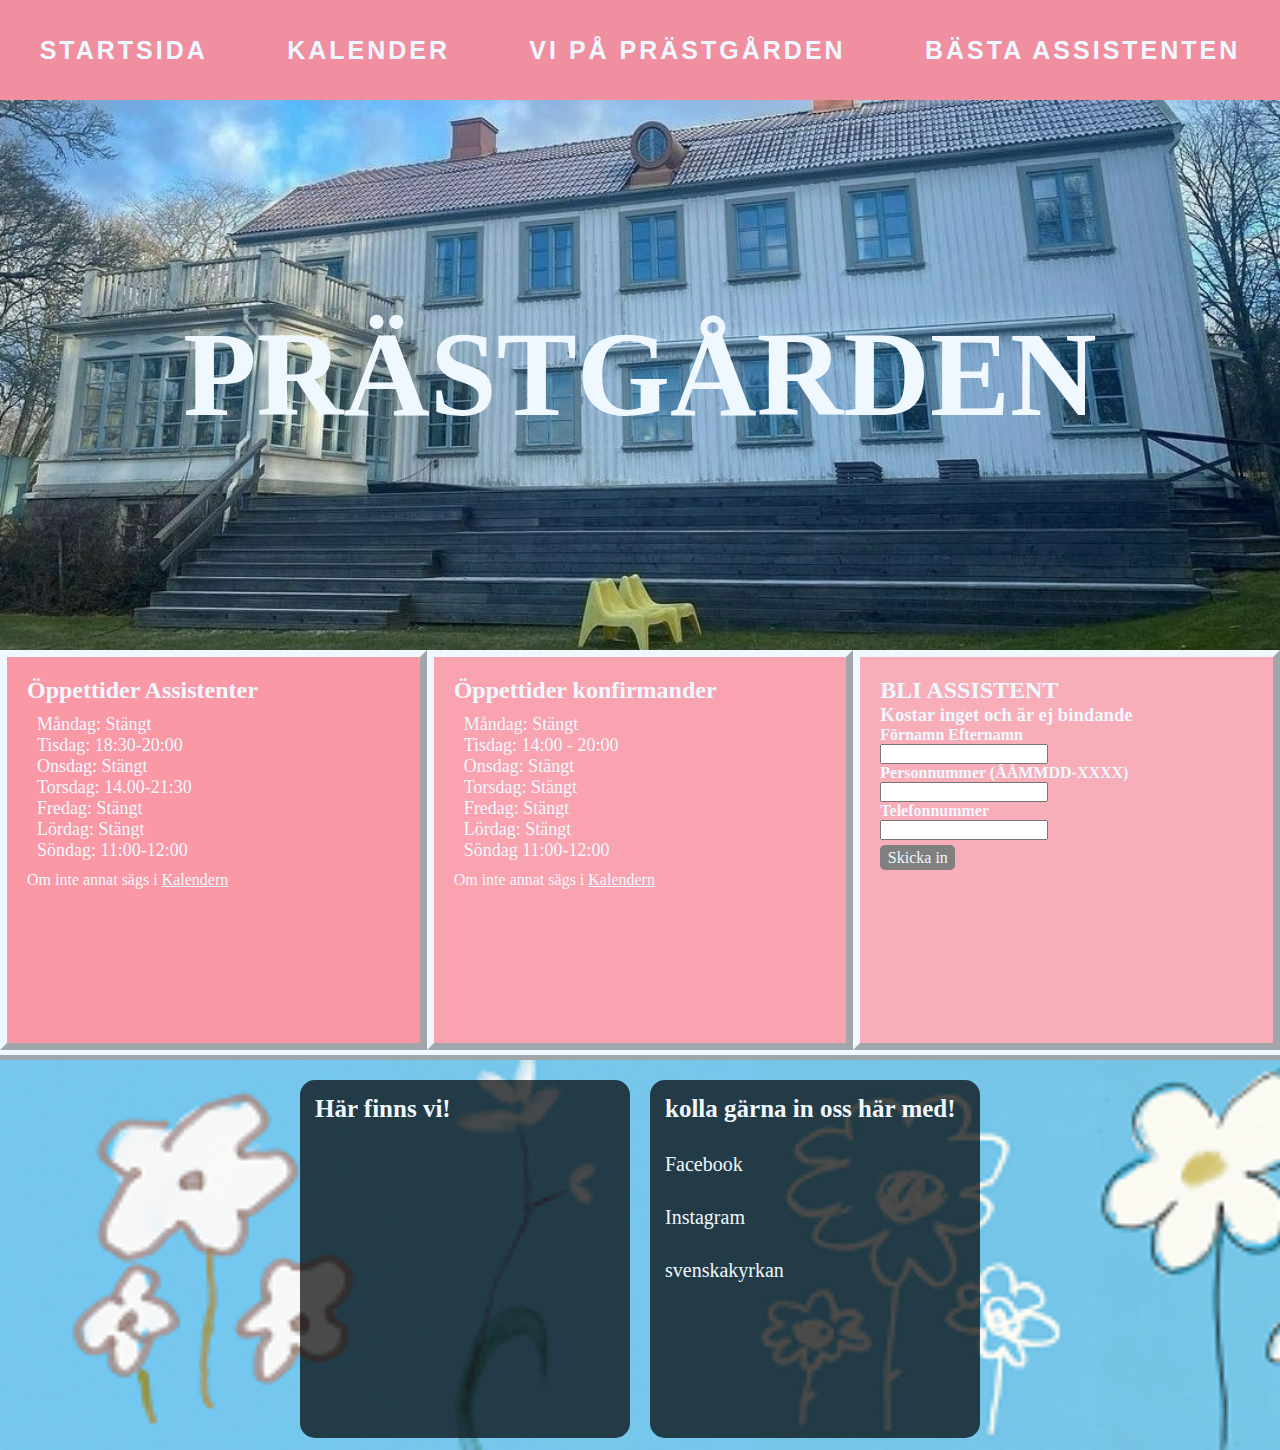
<file: index.html>
<!DOCTYPE html>
<html lang="en">
<head>
    <meta charset="UTF-8">
    <meta http-equiv="X-UA-Compatible" content="IE=edge">
    <meta name="viewport" content="width=device-width, initial-scale=1.0">
    <title>Prästgården</title>
    <link rel="stylesheet" href="css/style.css">
</head>
<body>

    <div id="grid_wrapper_index">
        <Header><img src="img/huve.png" alt="Logo" id="header_logo"></Header>

        <nav>
            <ul id="länk_lista">
                <li><a href="index.html">Startsida</a></li>
                <li><a href="kalender.html">Kalender</a></li>
                <li><a href="vi_pa_pg.html">Vi på Prästgården</a></li>
                <li><a href="basta_assistenten.html">BÄSTA ASSISTENTEN</a></li>
            </ul>
            <div id="burgare">
                <div id="top_linje"></div>
                <div id="mitten_linje"></div>
                <div id="botten_linje"></div>
            </div>

        </nav>

        <section id="section_1"><h1>PRÄSTGÅRDEN</h1></section>
        <section class="box_index" id="section_2">
            <h2>Öppettider Assistenter</h2>
            <ul class="tider">
                <li>Måndag: Stängt</li>
                <li>Tisdag: 18:30-20:00</li>
                <li>Onsdag: Stängt</li>
                <li>Torsdag: 14.00-21:30</li>
                <li>Fredag: Stängt</li>
                <li>Lördag: Stängt</li>
                <li>Söndag: 11:00-12:00</li>
            </ul>

            <p>Om inte annat sägs i <a href="kalender.html">Kalendern</a></p>
        </section>
        <section class="box_index" id="section_3">
            <h2>Öppettider konfirmander</h2>
            <ul class="tider">
                <li>Måndag: Stängt</li>
                <li>Tisdag: 14:00 - 20:00</li>
                <li>Onsdag: Stängt</li>
                <li>Torsdag: Stängt</li>
                <li>Fredag: Stängt</li>
                <li>Lördag: Stängt</li>
                <li>Söndag 11:00-12:00</li>
            </ul>

            <p>Om inte annat sägs i <a href="kalender.html">Kalendern</a></p>
        </section>
        <section class="box_index" id="section_4">
            <h2>BLI ASSISTENT</h2>
            <h3>Kostar inget och är ej bindande</h3>
            <p><strong>Förnamn Efternamn</strong></p>
            <input type="text" id="text_ruta1">
            <p><strong>Personnummer (ÅÅMMDD-XXXX)</strong></p>
            <input type="text" id="text_ruta2">
            <p><strong>Telefonnummer</strong></p>
            <input type="text" id="text_ruta3">
            <p id="knapp_index">Skicka in</p>
            <div class="popup">
                <span class="popuptext" id="myPopup">Tack för anmälan!</span>
            </div>
        </section>

        <footer>
            <div id="vanstersida">
                <h3 class="titel_lank">Här finns vi!</h3>
                <iframe src="https://www.google.com/maps/embed?pb=!1m14!1m8!1m3!1d8532.43611503873!2d12.208773!3d57.680626!3m2!1i1024!2i768!4f13.1!3m3!1m2!1s0x464ffa1400000001%3A0x7d4a0abb03d7cc5a!2zUHLDpHN0Z8OlcmRlbg!5e0!3m2!1ssv!2sse!4v1684239091820!5m2!1ssv!2sse" width="600" height="450" style="border:0;" allowfullscreen="" loading="lazy" referrerpolicy="no-referrer-when-downgrade" id="map"></iframe>
            </div>
            <div id="hogersida">
                <h3 class="titel_lank">kolla gärna in oss här med!</h3>
                <p class="footer_lank"><a href="https://www.facebook.com/prastgardenlandvetterharryda/?locale=sv_SE">Facebook </a></p>
                <p class="footer_lank"><a href="https://www.instagram.com/prastgarden/">Instagram </a></p>
                <p class="footer_lank"><a href="https://www.svenskakyrkan.se/landvetterharryda">svenskakyrkan</a></p>
                <p class="footer_lank" id = "small_footer"><a href="https://www.google.com/maps?ll=57.680626,12.208773&z=14&t=m&hl=sv&gl=SE&mapclient=embed&cid=9028040201357216858">Google maps</a></p>
            </div>
        </footer>
    </div>  

    <script src="js/app.js"></script>
    <script src="js/index.js"></script>
</body>
</html>
</file>
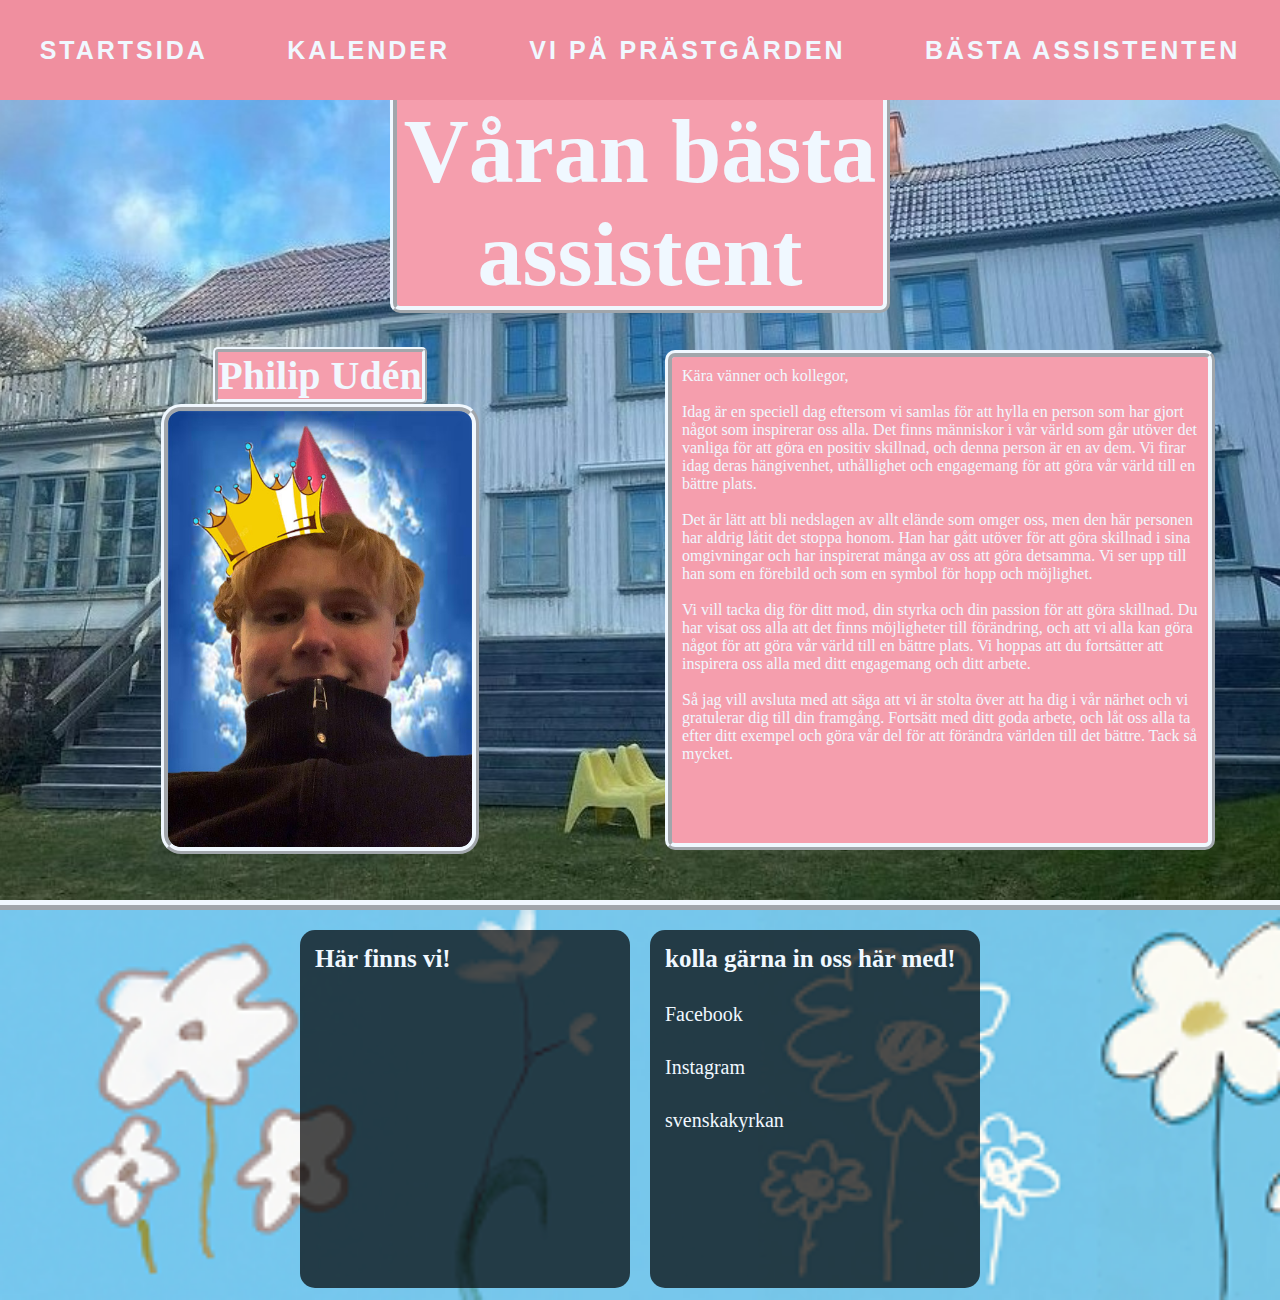
<file: basta_assistenten.html>
<!DOCTYPE html>
<html lang="sv">
<head>
    <meta charset="UTF-8">
    <meta http-equiv="X-UA-Compatible" content="IE=edge">
    <meta name="viewport" content="width=device-width, initial-scale=1.0">
    <title>Kalender</title>
    <link rel="stylesheet" href="css/style.css">
</head>
<body>
    <div id="grid_wrapper_basta_assistenten">
        <Header><img src="img/huve.png" alt="Logo" id="header_logo"></Header>

        <nav>
            <ul id="länk_lista">
                <li><a href="index.html">Startsida</a></li>
                <li><a href="kalender.html">Kalender</a></li>
                <li><a href="vi_pa_pg.html">Vi på Prästgården</a></li>
                <li><a href="basta_assistenten.html">BÄSTA ASSISTENTEN</a></li>
            </ul>
            <div id="burgare">
                <div id="top_linje"></div>
                <div id="mitten_linje"></div>
                <div id="botten_linje"></div>
            </div>

        </nav>

    

        <div id="bakgrund_basta">

            <section id="rubrik_basta"><h1>Våran bästa assistent</h1></section>

            <div id="image_basta_kontainer">
                <h2 id="namn_rubrik">Philip Udén</h2>
                <img src="img/jag_editet.jpg" alt="Den bästa assistenten Philip" id="bilden_pa_basta">
            </div>

            <div id="varfor_basta">
                <p id="tal">
                    Kära vänner och kollegor,<br> <br>

                    Idag är en speciell dag eftersom vi samlas för att hylla en person som har gjort något som inspirerar oss alla. Det finns människor i vår värld som går utöver det vanliga för att göra en positiv skillnad, och denna person är en av dem. Vi firar idag deras hängivenhet, uthållighet och engagemang för att göra vår värld till en bättre plats. <br> <br>
                    
                    Det är lätt att bli nedslagen av allt elände som omger oss, men den här personen har aldrig låtit det stoppa honom. Han har gått utöver för att göra skillnad i sina omgivningar och har inspirerat många av oss att göra detsamma. Vi ser upp till han som en förebild och som en symbol för hopp och möjlighet. <br> <br>
                    
                    Vi vill tacka dig för ditt mod, din styrka och din passion för att göra skillnad. Du har visat oss alla att det finns möjligheter till förändring, och att vi alla kan göra något för att göra vår värld till en bättre plats. Vi hoppas att du fortsätter att inspirera oss alla med ditt engagemang och ditt arbete. <br> <br>
                    
                    Så jag vill avsluta med att säga att vi är stolta över att ha dig i vår närhet och vi gratulerar dig till din framgång. Fortsätt med ditt goda arbete, och låt oss alla ta efter ditt exempel och göra vår del för att förändra världen till det bättre. Tack så mycket. <br> 
                </p>
            </div>
        </div>

        <footer>
            <div id="vanstersida">
                <h3 class="titel_lank">Här finns vi!</h3>
                <iframe src="https://www.google.com/maps/embed?pb=!1m14!1m8!1m3!1d8532.43611503873!2d12.208773!3d57.680626!3m2!1i1024!2i768!4f13.1!3m3!1m2!1s0x464ffa1400000001%3A0x7d4a0abb03d7cc5a!2zUHLDpHN0Z8OlcmRlbg!5e0!3m2!1ssv!2sse!4v1684239091820!5m2!1ssv!2sse" width="600" height="450" style="border:0;" allowfullscreen="" loading="lazy" referrerpolicy="no-referrer-when-downgrade" id="map"></iframe>
            </div>
            <div id="hogersida">
                <h3 class="titel_lank">kolla gärna in oss här med!</h3>
                <p class="footer_lank"><a href="https://www.facebook.com/prastgardenlandvetterharryda/?locale=sv_SE">Facebook </a></p>
                <p class="footer_lank"><a href="https://www.instagram.com/prastgarden/">Instagram </a></p>
                <p class="footer_lank"><a href="https://www.svenskakyrkan.se/landvetterharryda">svenskakyrkan</a></p>
                <p class="footer_lank" id = "small_footer"><a href="https://www.google.com/maps?ll=57.680626,12.208773&z=14&t=m&hl=sv&gl=SE&mapclient=embed&cid=9028040201357216858">Google maps</a></p>
            </div>
        </footer>
    </div>

    <script src="js/app.js"></script>
</body>
</html>
</file>
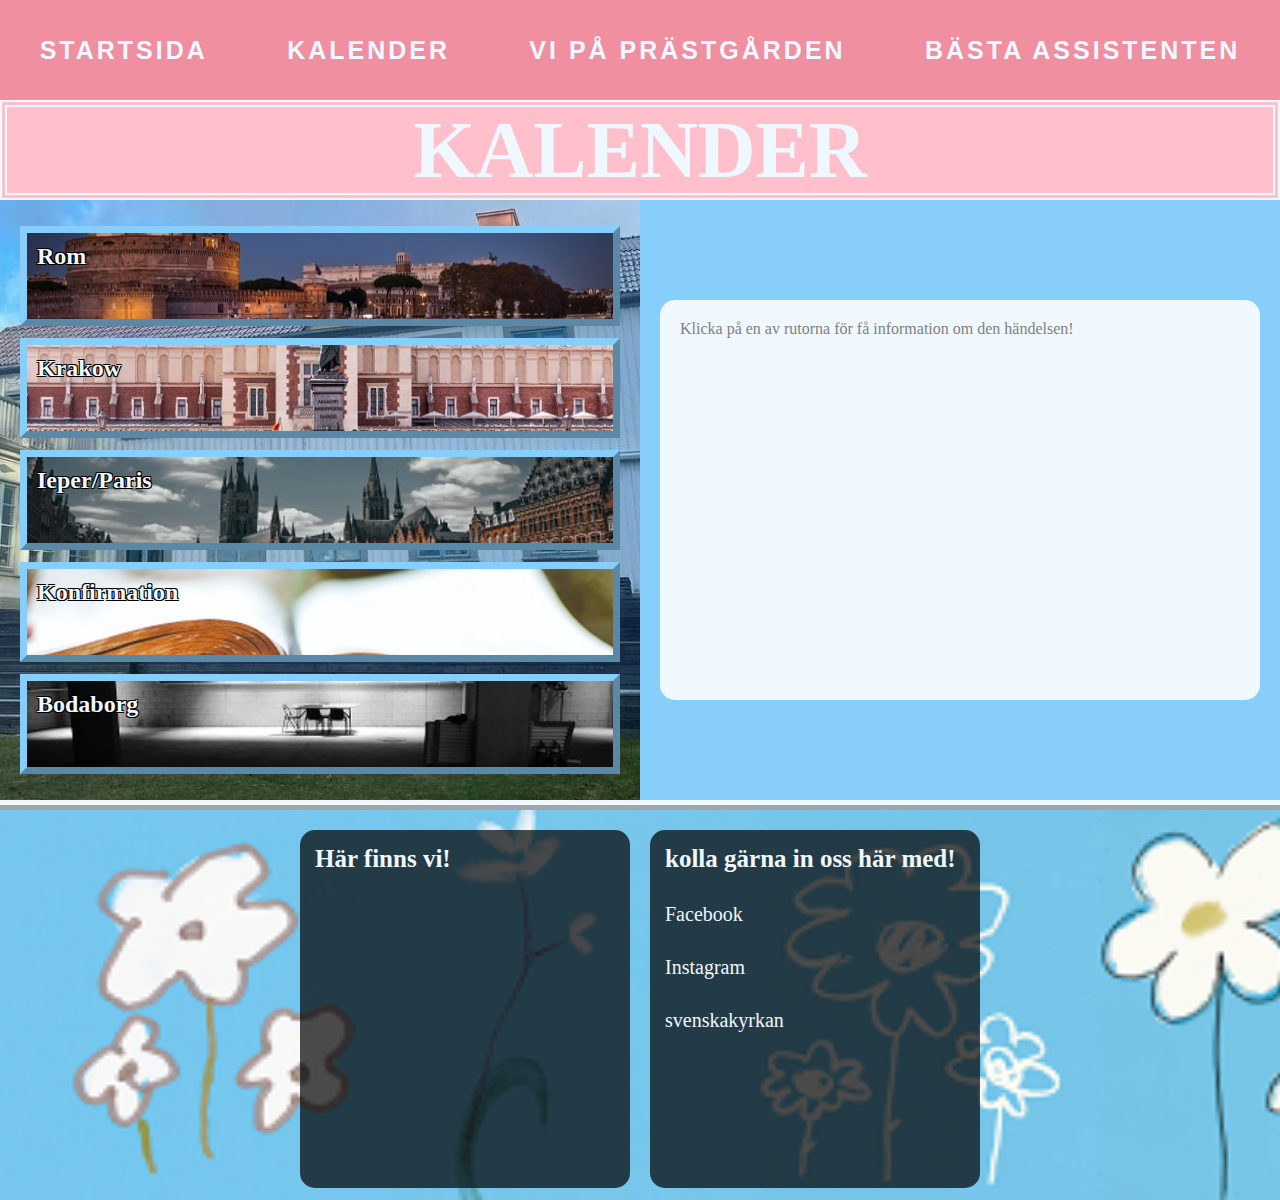
<file: kalender.html>
<!DOCTYPE html>
<html lang="en">
<head>
    <meta charset="UTF-8">
    <meta http-equiv="X-UA-Compatible" content="IE=edge">
    <meta name="viewport" content="width=device-width, initial-scale=1.0">
    <title>Kalender</title>
    <link rel="stylesheet" href="css/style.css">
</head>
<body>
    <div id="grid_wrapper_kalender">
        <Header><img src="img/huve.png" alt="Logo" id="header_logo"></Header>

        <nav>
            <ul id="länk_lista">
                <li><a href="index.html">Startsida</a></li>
                <li><a href="kalender.html">Kalender</a></li>
                <li><a href="vi_pa_pg.html">Vi på Prästgården</a></li>
                <li><a href="basta_assistenten.html">BÄSTA ASSISTENTEN</a></li>
            </ul>
            <div id="burgare">
                <div id="top_linje"></div>
                <div id="mitten_linje"></div>
                <div id="botten_linje"></div>
            </div>

        </nav>

    
        <h1 id="kalender_titel">kalender</h1>

        <div id="text-ruta">
            <div id="text-container">
                <div id="text1" class="osynlig">
                    <h3>Rom resa - Assistenter</h3>
                    <h4>När och hur åker vi?</h4>
                    <p>Vi flyger från Landvetter kl 12.05 den 11 april och landar hemma igen den 14 april kl 23.15. Samlingstid får ni närmare avresedagen.</p>
                    <img src="img/rom.jpg" alt="Rom" class="image_resa">
                </div>
                <div id="text2" class="osynlig">
                    <h3>Krakow - Konfirmander & Assistenter</h3>
                    <h4>När och hur går det till?</h4>
                    <p>17 maj 8:45 åker krakow bussen från landvetter skolans parkering så se till att vara där minst en kvart tidigt. Vi spenderar hela resan i krakow med besök på auswitch och är hemma igen den 22 maj</p>
                    <img src="img/krakow.jpg" alt="Krakow" class="image_resa">
                </div>
                <div id="text3" class="osynlig">
                    <h3>Ieper & Paris - Konfirmander & Assistenter</h3>
                    <h4>När och hur går det till?</h4>
                    <p>Vi åker den 16 juni från landvetter skolans parkering 9:00 med våran buss och beger oss mot ieper får första destination. " dagar spenderas där för sen röra sig till paris med hemresa den 22 juni.</p>
                    <img src="img/ieper.jpg" alt="ieper" class="image_resa">
                </div>
                <div id="text4" class="osynlig">
                    <h3>Konfirmation - Konfirmander & Assistenter</h3>
                    <h4>När och hur går det till?</h4>
                    <p>Ni får mer information hur det går till på plats. Konfirmationen är den 3 Juni nere vid grön kapellet.</p>
                    <img src="img/konfa.jpg" alt="Konfirmation_inspo" class="image_resa">
                </div>
                <div id="text5" class="osynlig">
                    <h3>Boda Borg - Assistenter</h3>
                    <p>Följ med oss på ett återträffsläger den 23-25 september för assistenter och alla er som är konfirmerade i Landvetter Härryda Pastorat.</p>
                    <img src="img/eroom.jpg" alt="rum" class="image_resa">
                </div>
                <div id="text6">
                    Klicka på en av rutorna för få information om den händelsen!
                </div>
            </div>
        </div>

        <div id="alla_handelser">
            <div class="frame" id="article_k1"><h2 class="knapp_titel">Rom</h2></div>
            <div class="frame" id="article_k2"><h2 class="knapp_titel">Krakow</h2></div>
            <div class="frame" id="article_k3"><h2 class="knapp_titel">Ieper/Paris</h2></div>
            <div class="frame" id="article_k4"><h2 class="knapp_titel">Konfirmation</h2></div>
            <div class="frame" id="article_k5"><h2 class="knapp_titel">Bodaborg</h2></div>
        </div>
        

        <footer>
            <div id="vanstersida">
                <h3 class="titel_lank">Här finns vi!</h3>
                <iframe src="https://www.google.com/maps/embed?pb=!1m14!1m8!1m3!1d8532.43611503873!2d12.208773!3d57.680626!3m2!1i1024!2i768!4f13.1!3m3!1m2!1s0x464ffa1400000001%3A0x7d4a0abb03d7cc5a!2zUHLDpHN0Z8OlcmRlbg!5e0!3m2!1ssv!2sse!4v1684239091820!5m2!1ssv!2sse" width="600" height="450" style="border:0;" allowfullscreen="" loading="lazy" referrerpolicy="no-referrer-when-downgrade" id="map"></iframe>
            </div>
            <div id="hogersida">
                <h3 class="titel_lank">kolla gärna in oss här med!</h3>
                <p class="footer_lank"><a href="https://www.facebook.com/prastgardenlandvetterharryda/?locale=sv_SE">Facebook </a></p>
                <p class="footer_lank"><a href="https://www.instagram.com/prastgarden/">Instagram </a></p>
                <p class="footer_lank"><a href="https://www.svenskakyrkan.se/landvetterharryda">svenskakyrkan</a></p>
                <p class="footer_lank" id = "small_footer"><a href="https://www.google.com/maps?ll=57.680626,12.208773&z=14&t=m&hl=sv&gl=SE&mapclient=embed&cid=9028040201357216858">Google maps</a></p>
            </div>
        </footer>

    </div>

    <script src="js/app.js"></script>
    <script src="js/kalender.js"></script>
</body>
</html>
</file>
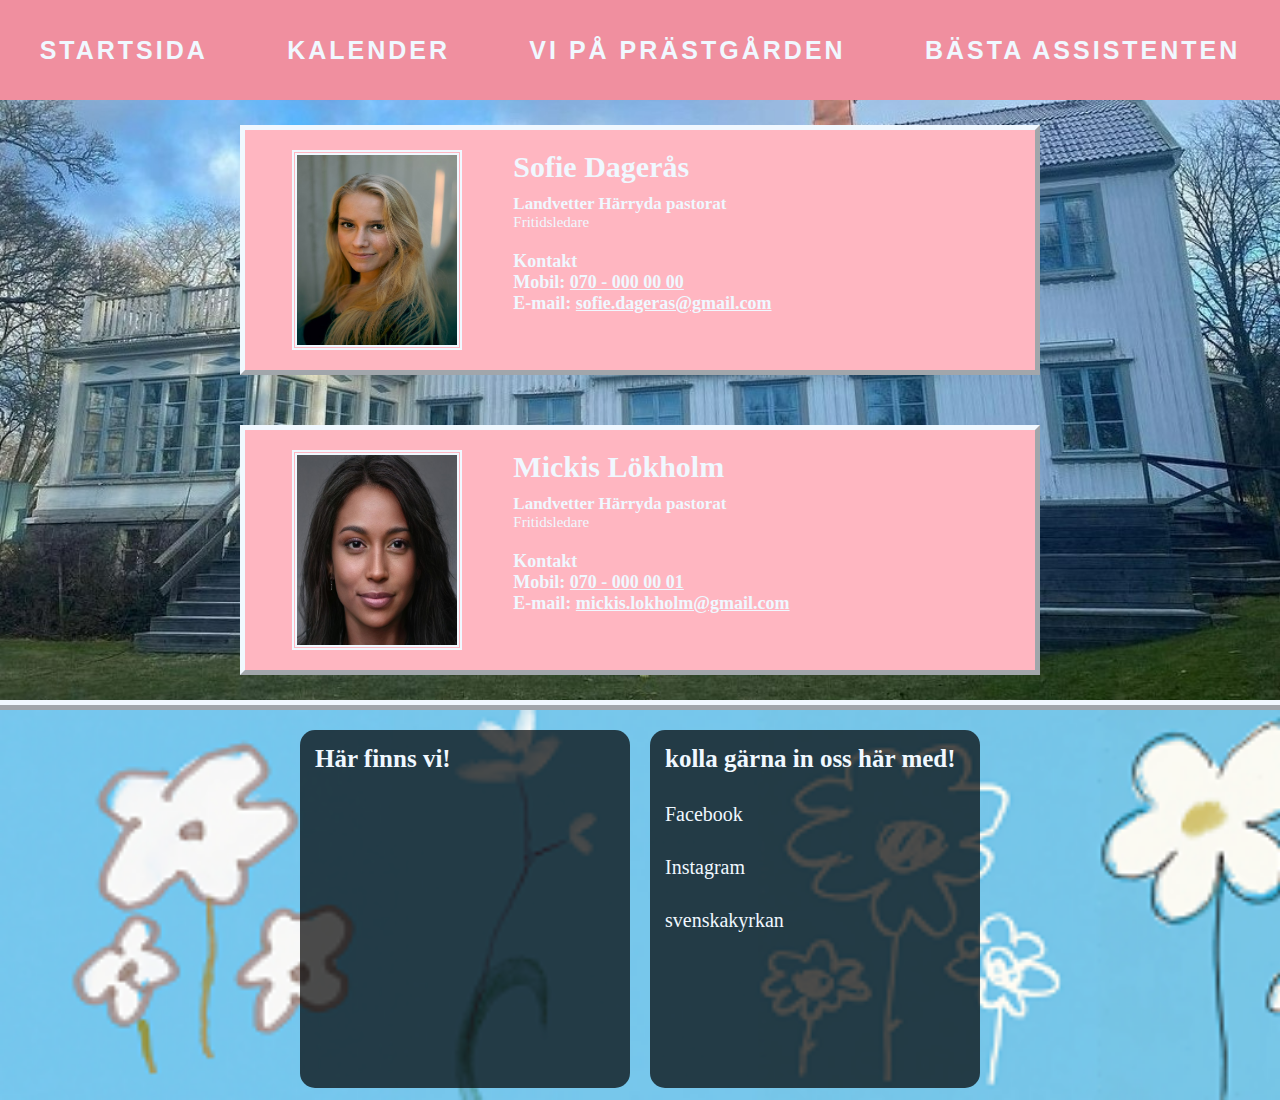
<file: vi_pa_pg.html>
<!DOCTYPE html>
<html lang="en">
<head>
    <meta charset="UTF-8">
    <meta http-equiv="X-UA-Compatible" content="IE=edge">
    <meta name="viewport" content="width=device-width, initial-scale=1.0">
    <title>Kalender</title>
    <link rel="stylesheet" href="css/style.css">
</head>
<body>
    <div id="grid_wrapper_vi_pa_pg">
        <Header><img src="img/huve.png" alt="Logo" id="header_logo"></Header>

        <nav>
            <ul id="länk_lista">
                <li><a href="index.html">Startsida</a></li>
                <li><a href="kalender.html">Kalender</a></li>
                <li><a href="vi_pa_pg.html">Vi på Prästgården</a></li>
                <li><a href="basta_assistenten.html">BÄSTA ASSISTENTEN</a></li>
            </ul>
            <div id="burgare">
                <div id="top_linje"></div>
                <div id="mitten_linje"></div>
                <div id="botten_linje"></div>
            </div>

        </nav>

    

        <div id="bakgrund_vi_pa_pg">
            <div class="person_kontainer">
                <div class="bild_mitten"><img class = "bild_i_kontainer" src="img/fake_sofie.jpg" alt="Sofie Dagerås"></div>
                <div class="text_vi_pa_pg">
                    <h2 class="namn_personal">Sofie Dagerås</h2>
                    <h4 class="arbetsplats">Landvetter Härryda pastorat</h4>
                    <p class="yrke">Fritidsledare</p>
                    <h4 class="kontakt_info">Kontakt</h4>
                    <h4 class="kontakt_info">Mobil: <a href="">070 - 000 00 00</a></h4>
                    <h4 class="kontakt_info">E-mail: <a href="">sofie.dageras@gmail.com</a></h4>
                </div>

            </div>

            <div class="person_kontainer">
                <div class="bild_mitten"><img class = "bild_i_kontainer" src="img/fake_mickis.jpg" alt="Mickis Lökholm"></div>
                <div class="text_vi_pa_pg">
                    <h2 class="namn_personal">Mickis Lökholm</h2>
                    <h4 class="arbetsplats">Landvetter Härryda pastorat</h4>
                    <p class="yrke">Fritidsledare</p>
                    <h4 class="kontakt_info">Kontakt</h4>
                    <h4 class="kontakt_info">Mobil: <a href="">070 - 000 00 01</a></h4>
                    <h4 class="kontakt_info">E-mail: <a href="">mickis.lokholm@gmail.com</a></h4>
                </div>

            </div>
        </div>

        <footer>
            <div id="vanstersida">
                <h3 class="titel_lank">Här finns vi!</h3>
                <iframe src="https://www.google.com/maps/embed?pb=!1m14!1m8!1m3!1d8532.43611503873!2d12.208773!3d57.680626!3m2!1i1024!2i768!4f13.1!3m3!1m2!1s0x464ffa1400000001%3A0x7d4a0abb03d7cc5a!2zUHLDpHN0Z8OlcmRlbg!5e0!3m2!1ssv!2sse!4v1684239091820!5m2!1ssv!2sse" width="600" height="450" style="border:0;" allowfullscreen="" loading="lazy" referrerpolicy="no-referrer-when-downgrade" id="map"></iframe>
            </div>
            <div id="hogersida">
                <h3 class="titel_lank">kolla gärna in oss här med!</h3>
                <p class="footer_lank"><a href="https://www.facebook.com/prastgardenlandvetterharryda/?locale=sv_SE">Facebook </a></p>
                <p class="footer_lank"><a href="https://www.instagram.com/prastgarden/">Instagram </a></p>
                <p class="footer_lank"><a href="https://www.svenskakyrkan.se/landvetterharryda">svenskakyrkan</a></p>
                <p class="footer_lank" id = "small_footer"><a href="https://www.google.com/maps?ll=57.680626,12.208773&z=14&t=m&hl=sv&gl=SE&mapclient=embed&cid=9028040201357216858">Google maps</a></p>
            </div>
        </footer>
    </div>

    <script src="js/app.js"></script>
</body>
</html>
</file>
<file: css/style.css>
*{ 
    margin: 0;
    padding: 0;
    box-sizing: border-box;
    font-family: Georgia, 'Times New Roman', Times, serif;
}

header{
    grid-area: he;
    display: flex;
    background-color: rgb(240, 143, 159);
    position: sticky;
    top: 0px;
    align-items: center;
    padding-left: 10px;
}

#header_logo{
    border-radius: 55px;
    height: 80px;
    width: auto;
}

nav{
    display: flex;
    justify-content: flex-end;
    background-color: rgb(240, 143, 159);
    align-items: center;
    grid-area: na;
    position: sticky;
    top: 0px;
}

#länk_lista a{
    text-decoration: none;
    letter-spacing: 0.1875rem;
    color: aliceblue;
    font-weight: bold;
    font-family: 'Franklin Gothic Medium', 'Arial Narrow', Arial, sans-serif;
    font-size: 1.25rem;
    text-transform: uppercase;
}

#länk_lista{
    background-color: rgb(240, 143, 159);
    height: 400px;
    width: 100%;
    position: absolute;
    top: -400px;
    display: flex;
    flex-direction: column;
    justify-content: space-around;
    text-align: center;
    align-items: center;
    list-style: none;
    transition: 0.5s;
}

.länk_lista_synlig{
    transform: translateY(500px);
}

#burgare{
    margin-right: 50px;
    cursor: pointer;
}

#burgare div{
    width: 25px;
    height: 3px;
    background-color: black;
    margin: 5px;
    border-radius: 20%;
    transition: 0.5s;
}

.burgare_i_x_form #mitten_linje{
    opacity: 0;
}

.burgare_i_x_form #top_linje{
    transform: rotate(-45deg) translate(-5px, 6px);    
}

.burgare_i_x_form #botten_linje{
    transform: rotate(45deg) translate(-5px, -6px);  
}

footer{
    grid-area: fo;
    background-image: url("../img/footer_bakgrund.png");
    background-size: cover;
    display: grid;
    grid-template-rows: 1fr 1fr;
    grid-template-areas: "vs hs";
    border-top: 10px ridge aliceblue;
    color:aliceblue;

}

#hogersida{
    grid-area: hs;
    padding: 15px;
    background: rgba(0, 0, 0, 0.7);
    width: 330px;
    border-radius: 15px;
    margin: 20px 0px 0px 10px;
}

#vanstersida{
    display: none;
    flex-direction: column;
    grid-area: vs;
    padding: 15px;
    margin-left: auto;
    background: rgba(0, 0, 0, 0.7);
    border-radius: 15px;
    width: 330px;
    margin-right: 10px;
    margin-top: 20px;
}

.titel_lank{
    font-size: 25px;
}

.footer_lank{
    display: flex;
    margin-top: 30px;
}

.footer_lank a{
    text-decoration: none;
    color: aliceblue;
    font-size: 20px
}

.footer_lank a:active {
    text-decoration: underline;
}

.footer_lank a:hover{
    text-decoration: underline;
}

#small_footer{display: block;}

#map {
    height: 300px; 
    width: 300px; 
  }

/* ---------------------------------------STARTSIDAN------------------------------------------------------------ */

#grid_wrapper_index{
    display: grid;
    grid-template-columns:200px  minmax(200px, 1fr) ;
    grid-template-rows: 100px 400px 400px 400px 400px 400px;
    grid-template-areas: 
    "he na"
    "s1 s1"
    "s2 s2"
    "s3 s3"
    "s4 s4"
    "fo fo";
    position: relative;
}

#section_1{
    grid-area: s1;
    display: flex;
    background-image: url("../img/prastgards_huset.jpg");
    background-size: cover;
    background-position: center;
    align-items: center;
    justify-content: space-around;
    color: aliceblue;
    font-size: 30px;
}

#section_2{
    grid-area: s2;
    background-color: rgb(250, 152, 166);
}

#section_3{
    grid-area: s3;
    background-color: rgb(250, 163, 176);
}

#section_4{
    grid-area: s4;
    background-color: rgb(247, 174, 185);
}

.box_index{
    padding: 20px;
    color: aliceblue;
    border: 7px outset aliceblue;
}

.tider{
    list-style: none;
    margin: 10px;
    font-size: 18px;
}

.box_index a{
    color: aliceblue;
}

#knapp_index{
    background: grey;
    width: 75px;
    height: 25px;
    margin-top: 5px;
    border-radius: 5px;
    cursor: pointer;
    justify-content: center;
    display: flex;
    align-items: center;
}

/* Popup container */
.popup {
    display: inline-block;
    cursor: pointer;
}
  
  /* The actual popup (appears on top) */
.popup .popuptext {
    visibility: hidden;
    width: 170px;
    background-color: white;
    color: black;
    text-align: center;
    border-radius: 6px;
    padding: 8px 0;
    bottom: 20px;
    left: 20px;
}
  
  /* Toggle this class when clicking on the popup container (hide and show the popup) */
.popup .show {
    visibility: visible;
    -webkit-animation: fadeIn 1s;
    animation: fadeIn 1s;
}
  
  /* Add animation (fade in the popup) */
  @-webkit-keyframes fadeIn {
    from {opacity: 0;}
    to {opacity: 1;}
}
  
  @keyframes fadeIn {
    from {opacity: 0;}
    to {opacity:1 ;}
}
/* ---------------------------------------Kalender------------------------------------------- */

#grid_wrapper_kalender{
    display: grid;
    grid-template-columns: 200px minmax(200px, 1fr);
    grid-template-rows: 100px 100px 600px 800px 400px;
    grid-template-areas: 
    "he na"
    "kt kt"
    "tr tr"
    "di di"
    "fo fo";
    position: relative;
}

#kalender_titel{
    display: flex;
    justify-content: center;
    align-items: center;
    grid-area: kt;
    text-transform: uppercase;
    font-size: 60px;
    color: aliceblue;
    background: pink;
    border: aliceblue 7px double;
}

#text-ruta{
    grid-area: tr;
    background-color: lightskyblue;
    display: flex;
    align-items: center;
    justify-content: center;
}

#text-container{
    background-color: aliceblue;
    height: 400px;
    width: 380px;
    border-radius: 15px;
    padding: 20px;

}

#text6{
    color: grey;
}

.image_resa{
    height: 150px;
    width: 300px;
    margin-top: 10px;
    border-radius: 10px;
    outline: #000 2px solid;
}

.osynlig{
    display: none;
}

#alla_handelser{
    display: flex;
    flex-direction: column;
    grid-area: di;
    justify-content: space-around;
    padding: 20px;
    background-image: url("../img/prastgards_huset.jpg");
    background-size: cover;
    background-position: center;
}

.frame{
    border: outset lightskyblue 7px;
    height: 100px;
    width: 100%;
    cursor: pointer;
}

.knapp_titel{
    color: aliceblue;
    text-shadow: -1px -1px 0 #000, 1px -1px 0 #000, -1px 1px 0 #000, 1px 1px 0 #000;
    padding: 10px;
}

#article_k1{
    background-image: url("../img/rom.jpg");
    background-size: cover;
    background-position: center;
}

#article_k2{
    background-image: url("../img/krakow.jpg");
    background-size: cover;
    background-position: center;
}

#article_k3{
    background-image: url("../img/ieper.jpg");
    background-size: cover;
    background-position: center;
}

#article_k4{
    background-image: url("../img/konfa.jpg");
    background-size: cover;
    background-position: center;
}

#article_k5{
    background-image: url("../img/eroom.jpg");
    background-size: cover;
    background-position: center;
}


/* ----------------------------------------vi pa pg-------------------------------------- */

#grid_wrapper_vi_pa_pg{
    display: grid;
    grid-template-rows: 100px 1200px 400px;
    grid-template-columns: 200px minmax(200px, 1fr);
    grid-template-areas: 
    "he na"
    "bv bv"
    "fo fo";
}

#bakgrund_vi_pa_pg{
    grid-area: bv;
    background-image: url("../img/prastgards_huset.jpg");
    background-size: cover;
    background-position: center;
    display: flex;
    flex-direction: column;
    justify-content: center;
    align-items: center;
    gap: 50px;
}

.person_kontainer{
    display: grid;
    grid-template-columns: 1fr;
    grid-template-rows: 1fr 1fr;
    grid-template-areas: 
    "iv"
    "tv";
    background: lightpink;
    height: 550px;
    width: 300px;
    border: 5px aliceblue outset;
}

.bild_mitten{
    display: flex;
    grid-area: iv;
    justify-content: center;
    align-items: center;
}

.bild_i_kontainer{
    height: 200px;
    width: 170px;
    border: 5px double aliceblue;
}

.text_vi_pa_pg{
    grid-area: tv;
    padding-top: 20px;
    padding-left: 5px;
    color: aliceblue;

}

.text_vi_pa_pg a{
    color: aliceblue;
}

.namn_personal{
    padding-bottom: 10px;
    font-size: 30px;
}

.arbetsplats{
    font-size: 17px;
}

.yrke{
    font-size: 15px;
    padding-bottom: 20px;
}

.kontakt_info{
    font-size: 18px;
}
/* --------------------------------------basta assistenten------------------------------ */

#grid_wrapper_basta_assistenten{
    display: grid;
    grid-template-rows: 100px 1300px 400px;
    grid-template-columns: 200px minmax(200px, 1fr);
    grid-template-areas: 
    "he na"
    "bb bb"
    "fo fo";
}

#bakgrund_basta{
    display: grid;
    grid-template-rows: 200px 400px 800px;
    grid-template-columns: 1fr;
    grid-template-areas: 
    "sb"
    "ig"
    "ab";
    grid-area: bb;
    background-image: url("../img/prastgards_huset.jpg");
    background-size: cover;
    background-position: center;
}

#image_basta_kontainer{
    grid-area: ig;
    display: flex;
    flex-direction: column;
    justify-content: center;
    align-items: center;
}

#rubrik_basta{
    grid-area: sb;
    display: flex;
    text-align: center;
    align-items: center;
    align-self: center;
    justify-self: center;
    color: aliceblue;
    font-size: 25px;
    padding-top: 5px;
    background: rgb(245, 158, 173);
    border-radius: 10px;
    width: 300px;
    border: aliceblue 7px ridge;
}

#namn_rubrik{
    color: aliceblue;
    font-size: 40px;
    background: rgb(245, 158, 173);
    border-radius: 5px;
    border: aliceblue 5px ridge;
}

#bilden_pa_basta{
    height: 400px;
    width: auto;
    border: aliceblue 7px ridge;
    border-radius: 20px;
}

#varfor_basta{
    grid-area: ab;
    display: flex;
    justify-content: center;
    align-items: center;
    width: 400px;
    height: 700px;
}

#tal{
    padding: 10px;
    height: 620px;
    width: 550px;
    background: rgb(245, 158, 173);
    border: aliceblue 7px ridge;
    color: aliceblue;
    border-radius: 10px;
}



/* -------------------------------------dator----------------------------------------- */

@media screen and (min-width: 700px) {
    
    #burgare{display: none;}
    header{display: none;}

    #section_1{font-size: 60px;}

    #länk_lista{
    background-color: rgb(240, 143, 159);
    height: 100px;
    width: 100%;
    top: 0px;
    flex-direction: row;
    }

    #länk_lista a{font-size: 25px;}

    .länk_lista_synlig{
    transform: translateY(0px);
    }

    #vanstersida{
        display: flex;
    }

    #small_footer{display: none;}

    /* -----------------------------------------------STARTSIDA--------------------------------- */

    #grid_wrapper_index{
    grid-template-columns: 1fr 1fr 1fr;
    grid-template-rows: 100px 550px 400px 400px;
    grid-template-areas: 
    "na na na"
    "s1 s1 s1"
    "s2 s3 s4"
    "fo fo fo";
    }   

    #section_1{font-size: 60px;}

    /* ------------------------------------------------KALENDER------------------------------------ */

    #grid_wrapper_kalender{
    grid-template-columns: 1fr 1fr;
    grid-template-rows: 100px 100px 600px 400px;
    grid-template-areas: 
    "na na"
    "kt kt"
    "di tr"
    "fo fo";
    } 
    
    #kalender_titel{
        font-size: 80px;
    }

    #text-container{
        width: 600px;
        height: 400px;
    }

    .image_resa{
        height: 250px;
        width: 500px;
    }

    
/* ----------------------------------------vi pa pg-------------------------------------- */

#grid_wrapper_vi_pa_pg{
    display: grid;
    grid-template-rows: 100px 600px 400px;
    grid-template-columns: 1fr;
    grid-template-areas: 
    "na"
    "bv"
    "fo";
}

.person_kontainer{
    grid-template-areas: 
    "iv tv";
    grid-template-columns: 1fr 2fr;
    grid-template-rows: 1fr;
    height: 250px;
}

.person_kontainer{
    width: 800px;
}
    
    /* -----------------------------------------------------BASTA ASSISTENTEN------------------------------ */

    #grid_wrapper_basta_assistenten{
        grid-template-rows: 100px 800px 400px;
        grid-template-columns: 1fr;
        grid-template-areas: 
        "na"
        "bb"
        "fo";
    }

    #bakgrund_basta{
        grid-template-columns: 1fr 1fr;
        grid-template-rows: 200px 600px;
        grid-template-areas: 
        "sb sb"
        "ig ab";
    }

    #rubrik_basta{
    font-size: 45px;
    width: 500px;
    }


    
    #bilden_pa_basta{
        height: 450px;
        width: auto;
    }

    #varfor_basta{
        width: 600px;
        height: 600px;
    }

    #tal{
        height: 500px;
        width: 550px;
    }

}
</file>
